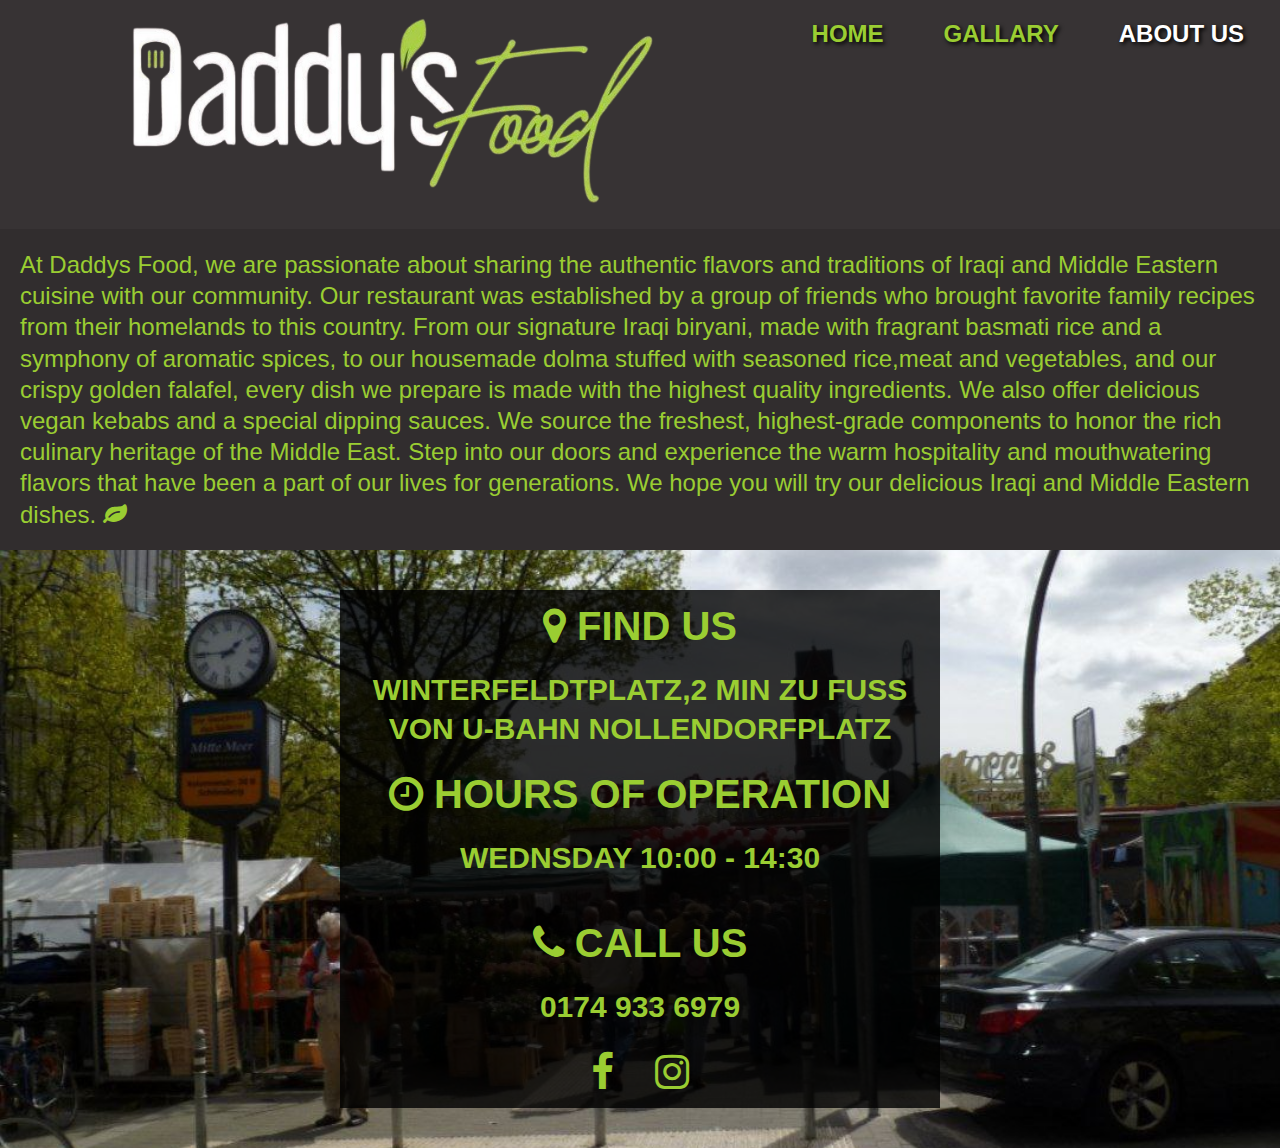
<file: DaddysFood/AboutUs.html>
<!DOCTYPE html>
<html lang="en">
<head>
    <meta charset="UTF-8">
    <meta name="viewport" content="width=device-width, initial-scale=1.0">
    <title>About Us</title>
    <link rel="stylesheet" href="Style.css">
    <link rel="stylesheet"
     href="https://cdnjs.cloudflare.com/ajax/libs/font-awesome/4.7.0/css/font-awesome.min.css">
     <meta name="viewport" content="width=device-width, initial-scale=1">
     <link rel="stylesheet"
      href="https://cdnjs.cloudflare.com/ajax/libs/font-awesome/5.15.3/css/all.min.css" />
      <link rel="stylesheet"
      href="https://cdnjs.cloudflare.com/ajax/libs/font-awesome/4.7.0/css/font-awesome.min.css">
      <meta name="viewport" content="width=device-width, initial-scale=1">
   
</head>
<body>
    <!--header-->
    <header class="intro">
        <div class="logo">
          <img src="photo_2024-07-19_12-46-11-removebg-preview.png" alt="">
        </div>
        <div class="main-nav">
          <ul>
            <li><b><a href="Home.html" >Home</a></b></li>
            <li><b><a href="Gallery.html" >Gallary</a></b></li>
            <li><b><a href="AboutUs.html"style="color: white;" >About Us</a></b></li>
          </ul>
          <!-- Add a hamburger menu icon -->
          <div class="menu-toggle">
            <i class="fas fa-bars"></i>
          </div>
        </div>
      </header>


      <script>// Add an event listener to the hamburger menu icon
        document.querySelector('.menu-toggle').addEventListener('click', function() {
          document.querySelector('.main-nav ul').classList.toggle('show');
        });</script>
      
<div class=" about">
<p>At Daddys Food, we are passionate about sharing the authentic flavors and 
    traditions of Iraqi and Middle Eastern cuisine with our community. 
    Our restaurant was established by a group of friends who brought 
    favorite family recipes from their homelands to this country. 
    From our signature Iraqi biryani, made with fragrant basmati rice 
    and a symphony of aromatic spices, to our housemade dolma stuffed with 
    seasoned rice,meat and vegetables, and our crispy golden falafel, 
    every dish we prepare is 
    made with the highest quality ingredients. We also offer delicious 
    vegan kebabs and a special dipping sauces. We source the freshest, highest-grade components to honor the rich culinary heritage of the Middle East. Step into our doors and experience the warm hospitality and mouthwatering flavors that have been a part of our lives for generations. 
    We hope you will try our delicious Iraqi and Middle Eastern dishes.<span>    
                        <i class="fa fa-leaf"  ></i>
     </span> </p>
</div>

<!--END-->
<div class="loc">
    <div class="c">
<div class="loch2">
    <h1> <i class="fa fa-map-marker" ></i><span> find us</h1> </span><br> <h2 >
    Winterfeldtplatz,2 Min zu Fuß von U-Bahn Nollendorfplatz

  </h2></div>
  <div class="time">
    <h1> <i class="fa fa-clock-o" ></i><span>   HOURS OF OPERATION</h1> 
    </span><br> <h2 >
       WEDNSDAY 10:00 - 14:30
  </h2>
  </div>
  <div class="phone">
 
    <h1> <i class="fa fa-phone" ></i><span> Call us</h1> </span><br> <h2 >
        0174 933 6979
  </h2></div>

  <div class="social">
<h1>
    <a href="https://www.facebook.com/daddysfood.de?mibextid=ZbWKwL">
  
        <i class="fa fa-facebook"  ></i><span>
        <a href="https://www.instagram.com/daddysfood.de?igsh=aXcyZzd1c2M2cDg1">
    
            <i class="fa fa-instagram"></i>  </span>
</h1></div>

</div>
</div>

</body>
</html>
</file>
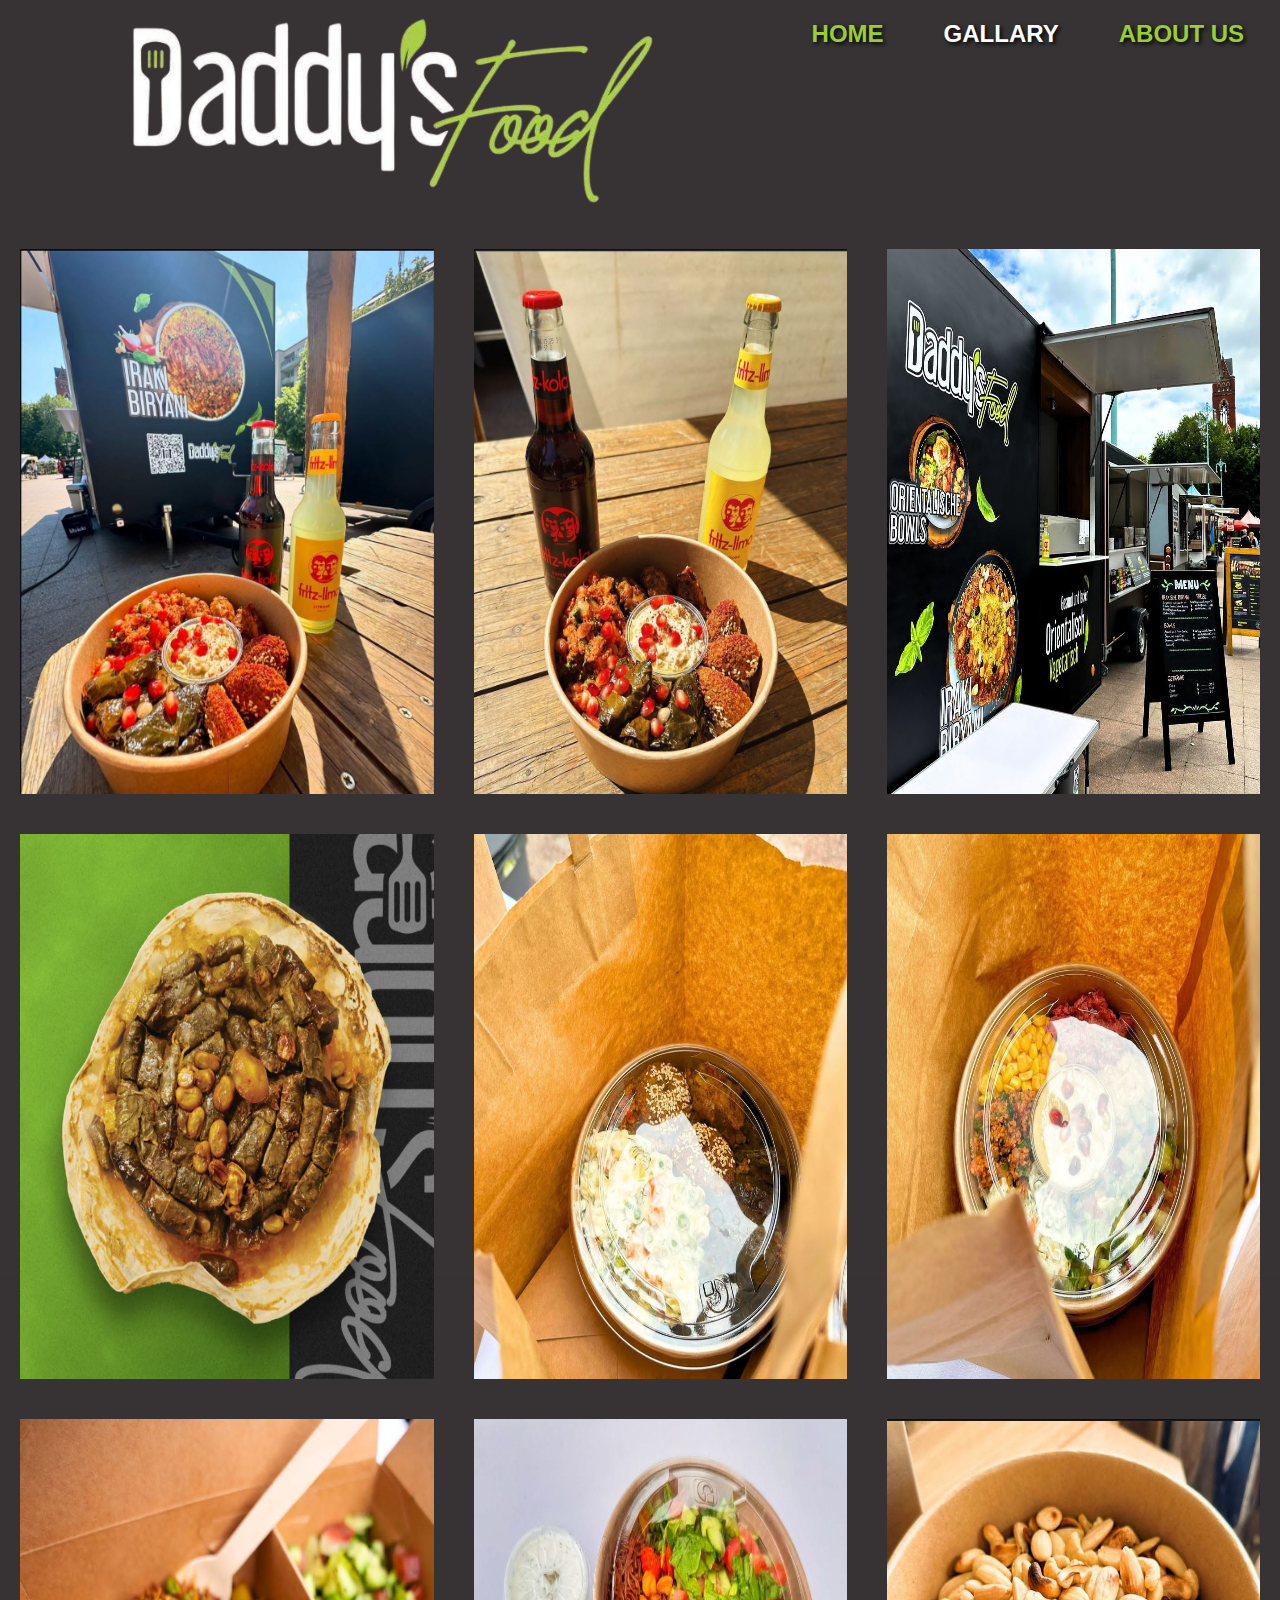
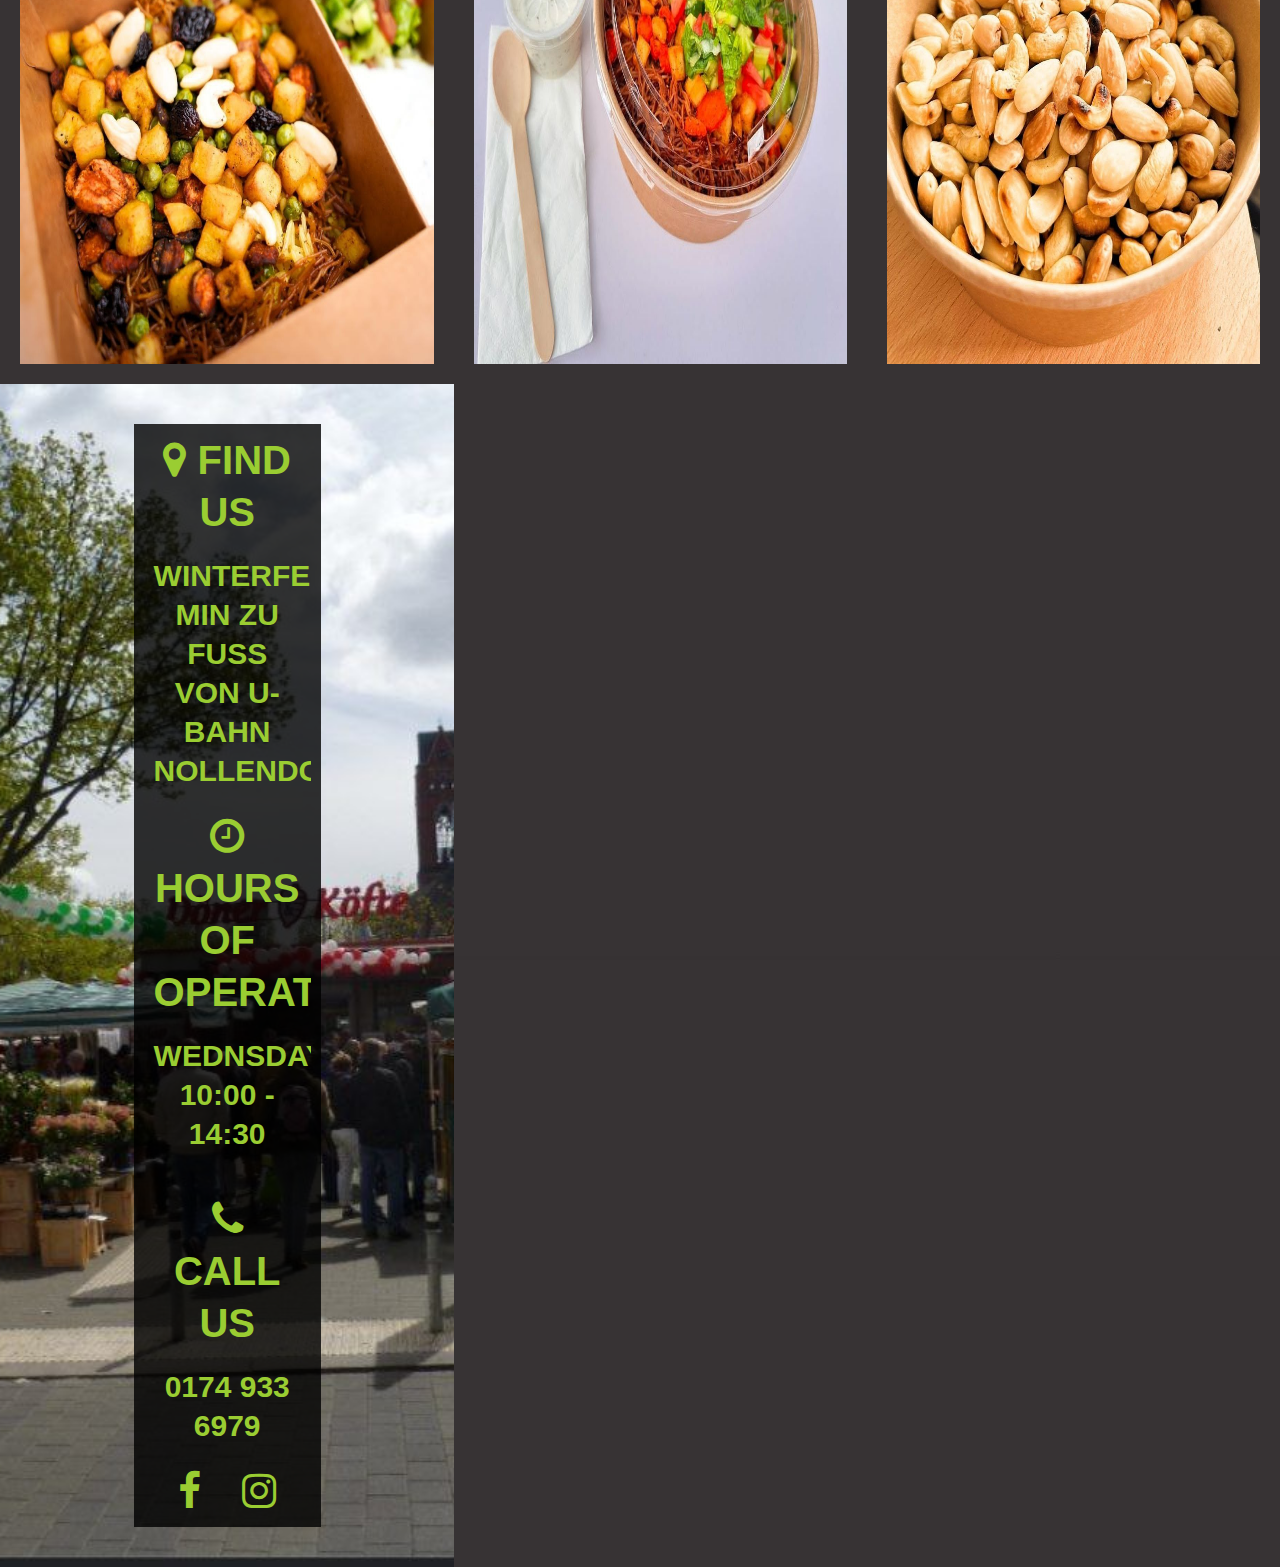
<file: DaddysFood/Gallery.html>
<!DOCTYPE html>
<html lang="en">
<head>
    <link rel="stylesheet" href="Style.css">
    <link rel="stylesheet"
    href="https://cdnjs.cloudflare.com/ajax/libs/font-awesome/5.15.3/css/all.min.css" />
    <meta charset="UTF-8">
    <meta name="viewport" content="width=device-width, initial-scale=1.0">
    <link rel="stylesheet"
    href="https://cdnjs.cloudflare.com/ajax/libs/font-awesome/4.7.0/css/font-awesome.min.css">
    <meta name="viewport" content="width=device-width, initial-scale=1">
    <title>Gallary</title>
</head>
<body>
     <!--header-->
     <header class="intro">
        <div class="logo">
          <img src="photo_2024-07-19_12-46-11-removebg-preview.png" alt="">
        </div>
        <div class="main-nav">
          <ul>
            <li><b><a href="Home.html" >Home</a></b></li>
            <li><b><a href="Gallery.html"style="color: white;" >Gallary</a></b></li>
            <li><b><a href="AboutUs.html" >About Us</a></b></li>
          </ul>
          <!-- Add a hamburger menu icon -->
          <div class="menu-toggle">
            <i class="fas fa-bars"></i>
          </div>
        </div>
      </header>
      <script>// Add an event listener to the hamburger menu icon
        document.querySelector('.menu-toggle').addEventListener('click', function() {
          document.querySelector('.main-nav ul').classList.toggle('show');
        });</script>
        <div class="gallary">
<img src="photo_2024-07-26_22-06-39.jpg" alt="">
<img src="photo_2024-07-26_22-07-53.jpg" alt="">

<img src="photo_2024-07-26_22-08-35.jpg" alt="">
<img src="photo_2024-07-18_21-14-38.jpg">

<img src="photo_2024-07-26_22-09-06.jpg" >
<img src="photo_2024-07-26_22-09-23.jpg" >
<img src="photo_2024-07-26_22-09-37.jpg" >
<img src="photo_2024-07-26_22-08-19.jpg" alt="">
<img src="photo_2024-07-26_22-19-58.jpg" alt="">

     
        <div class="loc">
            <div class="c">
        <div class="loch2">
            <h1> <i class="fa fa-map-marker" ></i><span> find us</h1> </span><br> <h2 >
            Winterfeldtplatz,2 Min zu Fuß von U-Bahn Nollendorfplatz
        
          </h2></div>
          <div class="time">
            <h1> <i class="fa fa-clock-o" ></i><span>   HOURS OF OPERATION</h1> 
            </span><br> <h2 >
               WEDNSDAY 10:00 - 14:30
          </h2>
          </div>
          <div class="phone">
         
            <h1> <i class="fa fa-phone" ></i><span> Call us</h1> </span><br> <h2 >
                0174 933 6979
          </h2></div>
        
          <div class="social">
        <h1>
            <a href="https://www.facebook.com/daddysfood.de?mibextid=ZbWKwL">
          
                <i class="fa fa-facebook"  ></i><span>
                <a href="https://www.instagram.com/daddysfood.de?igsh=aXcyZzd1c2M2cDg1">
            
                    <i class="fa fa-instagram"></i>  </span>
        </h1></div>
        
        </div>
        </div>
    </div>
</body>

</html>
</file>
<file: DaddysFood/Style.css>
@import url('https://fonts.cdnfonts.com/css/scary-october');
@import url('https://fonts.cdnfonts.com/css/gembrik');
@import url('https://fonts.cdnfonts.com/css/film-cryptic');

*{
	box-sizing: border-box;
	margin: 0;
	padding: 0;
	list-style: none;
	text-decoration: none;
}
body{

	background: url(photo_2024-07-19_01-54-22.jpg) ;
}
.intro{
	
	display: flex;

}

.logo img{

width: 100%;    
height: 25vh;
}
.nav{
	color: yellowgreen;

}

.nav ul{
	display: flex;
	color: yellowgreen;
	
}
.nav ul li {
text-transform: uppercase;
	padding: 20px 30px ;
}

.nav ul li a{
	text-shadow: 2px 2px 4px rgba(0, 0, 0, 1);

	color: yellowgreen;
	font-family: 'Film Cryptic', sans-serif; 
	font-size: 1.5rem;

}
.nav ul li a:hover{
color: white;

}
.top{		
	background-color: rgb(0, 0, 0,0.1);
	animation: r;
		animation-duration: 3s;
		opacity: 0;
		animation-fill-mode: forwards;
}

@keyframes r{
	0%{opacity: 0;}
	100%{opacity: 1;}
}
	.sec{
		margin: 0px 50px;
		

	}
	.sec h3{
		padding-top: 20px;
		font-family: 'Film Cryptic', sans-serif; 
		text-align: center;
		color: transparent;
		font-size: 1.8rem;
		background: url(photo_2024-07-26_20-07-10.jpg) no-repeat center;
		background-clip: text;
		animation: cat 3s linear infinite;
		text-transform: uppercase;
		
		  
	}

	@keyframes cat{
		0%{background-position:0% 0%; }
	
	100%{
		background-position:100% 0%;

	}
	}
	.sec i{
		padding: 0px 5px;
		margin-bottom: 10px;
		color: yellowgreen;
	}
.sec h2{
	text-shadow: 2px 2px 4px rgba(0, 0, 0, 1);
	line-height: 2;
	color: yellowgreen;
	font-family: 'Film Cryptic', sans-serif; 
		font-size: 1.6rem;
		letter-spacing: 1px;
		animation: r;
		animation-duration: 3s;
		opacity: 0;
		animation-fill-mode: forwards;
text-align: center;	}
	.sec i{
		font-size: 24px;
	}

	/*BOOOOOOOOOOOOOOOOOOOOOOOWLS*/
	
/*sec*/

.bb{
    display: flex;
    padding-top: 30px;

    justify-content: center;
	align-items: center;
	text-align: center;
}

.bow{
margin: 50px 0px;
    justify-content: center;
	align-items: center;
	text-align: center;
    display: grid;
    grid-template-columns: 1fr 1fr 1fr;
	overflow: hidden;
    
  
}
    .bow img{
		
		  filter: drop-shadow(0 0 10px rgba(0, 0, 0, 0.9));

        width: 85%;
    }

    .b3 img{
        width: 100%;
		}
		.bb h1{
			color: yellowgreen;
		font-family: 'Film Cryptic', sans-serif;    
		font-size: 65px;
		letter-spacing: 0.5rem;
		overflow: hidden;
	 line-height: 5rem;
	 text-transform: uppercase;
 }



.fb{

	display: flex;
    justify-content: center;
	align-items: center;
	text-align: center;
}
.fb img{
	width: 100%;
}

.nav-icon {
	display: none; 
  }
  
  .nav-icon1 {
	display: none; 
  }


/*menuuuuuuuuuuuuuuuuuuuuu*/
.menu{
	margin-bottom: 20px;
}
.menu h1{
	margin: 40px 0px;
	text-align: center;
	color: white;
	font-family: 'Film Cryptic', sans-serif; 
	font-size: 100px;
	letter-spacing: 2.5px;

	
}
.menu h2{

	padding: 30px 20px;
	text-align: center;

	color: yellowgreen;
	font-family: 'Film Cryptic', sans-serif; 
	font-size: 50px;
	overflow: hidden;
	
}
.menu p{
	text-align: center;

	padding: 0px 10px;
	color: white;
	font-family: 'Film Cryptic', sans-serif; 
	font-size: 30px;
	line-height: 1.3;
	overflow: hidden;

	
}



/*loooooooooooooooooooooooc*/
.loc {
	
	background: url(photo_2024-07-26_15-50-04.jpg)no-repeat center center/cover; ;
	padding: 40px ;
}
.loc .c{
	background-color: rgb(0, 0, 0,0.8);
	width: 50%;
	
	margin-left: 25%;
	text-align: center;
	overflow: hidden;
}
.c  >div{
padding: 10px ;
}
.loc h1{
	padding: 0px 10px;
	text-transform: uppercase;
	color: yellowgreen;
	line-height: 1.3;
	font-family: 'Film Cryptic', sans-serif; 
font-size: 40px;
overflow: hidden;
}
.loc h2{
	padding: 0px 10px;
	text-transform: uppercase;
	color: yellowgreen;
	line-height: 1.3;
	font-family: 'Film Cryptic', sans-serif; 
font-size: 30px;overflow: hidden;
}

.phone h1{
	padding-top: 20px;
}

.social i{
	padding:0px 15px;
}
.social a{
	color: yellowgreen;
}

.social i:hover{
	color: white;
}




.menu-toggle {
	display: none; /* hide the icon by default */
	font-size: 24px;
	cursor: pointer;
	padding: 10px;
	float: right; /* float the icon to the right */
  }
  
  .menu-toggle:hover {
	background-color: #333;
	color: #fff;
  }








  .main-nav{
	color: yellowgreen;

}

.main-nav ul{
	display: flex;
	color: yellowgreen;
	
}
.main-nav ul li {
text-transform: uppercase;
	padding: 20px 30px ;
}

.main-nav ul li a{
	text-shadow: 2px 2px 4px rgba(0, 0, 0, 1);

	color: yellowgreen;
	font-family: 'Film Cryptic', sans-serif; 
	font-size: 1.5rem;

}
.main-nav ul li a:hover{
color: white;

}
.about{
    padding: 20px;
    background-color: rgb(0, 0, 0,0.1);
}
.about p{
    line-height: 1.3;
font-size: 1.5rem;
font-family: 'Film Cryptic', sans-serif; 
color: yellowgreen;   

}

/*gallery*/
.gallary{
	display: grid;
	grid-template-columns: 1fr 1fr 1fr;

}
.gallary img{
	padding: 20px;
	width: 100%;
	height: 65vh;
}


















  @media only screen and (max-width: 768px) {
	.menu-toggle i{
		position: absolute;
		top: 0%;
		right: 0%;
		padding: 10px;

	}
	.logo img{
		width: 100%;
	}
	

	.menu-toggle {
		display: block; /* show the icon on small screens */
	  }
	  .main-nav ul {
		display: none; /* hide the navigation menu items by default */
	  }
	  .main-nav ul.show {
		display: block; /* show the navigation menu items when the hamburger menu icon is clicked */
	  }
	  .main-nav ul {
		display: none; /* hide the navigation menu items by default */
	  }
	  .main-nav-icon {
		display: block; /* show the hamburger menu icon on small screens */
		font-size: 24px;
		cursor: pointer;
		padding: 10px;
		float: right; /* add this to float the icon to the right */
	  }
	  .main-nav-icon:hover {
		background-color: #333;
		color: #fff;
	  }
	  .main-nav ul.show {
		display: block; /* show the navigation menu items when the hamburger menu icon is clicked */
	  }
	  
	  .main-nav {
		position: relative; /* add this to keep the menu within the screen */
	  }
  
	.sec h2{

		line-height: 1;
	
			font-size: 1rem;
			letter-spacing: 1px;
			
		}
		.bb i{
			font-size: 25px;
		}
		.bb h1{
			
		line-height: 1;
	
		font-size: 2rem;
		letter-spacing: 1px;
		}

	.nav ul {
	  display: none; /* hide the navigation menu items by default */
	}
	.nav-icon {
	  display: block; /* show the hamburger menu icon on small screens */
	  font-size: 24px;
	  cursor: pointer;
	  padding: 10px;
	  float: right; /* add this to float the icon to the right */
	}
	.nav-icon:hover {
	  background-color: #333;
	  color: #fff;
	}
	.nav ul.show {
	  display: block; /* show the navigation menu items when the hamburger menu icon is clicked */
	}
	
	.nav {
	  position: relative; /* add this to keep the menu within the screen */
	}
	.sec {
	  margin: 10px 20px; /* reduce the margin to make it smaller */
	}
	.sec i{
		font-size: 20px;
	}
	.sec h2 {
	  font-size: 1rem; /* reduce the font size to make it smaller */
	  line-height: 1.5; /* adjust the line height to make it smaller*/}
	  .bb h1{
		font-size: 1.5rem;
	 line-height: 1;
	}
	  .menu h1{
		font-size: 50px;
	
		
	}
	.menu h2{

		font-size: 40px;
	}
	.menu p{
	
		font-size: 20px;
	}
	
	.c h2{

			font-size: 12px;
	}
	
	.c h1{
	
	font-size: 13px;
	}
	.about p{
		font-size: 12px;

	}
	.intro
{
	display: flex;
	flex-direction: column;
}
.gallary {
	display: block;
	height: 0px;
}
  }




  /*360*/
  @media only screen and (max-width: 360px) {
	.c h2{

		font-size: 7px;
}

.c h1{

font-size: 8px;
}
.bb h1{
	font-size: 1rem;
 line-height: 1;
}
}
</file>
